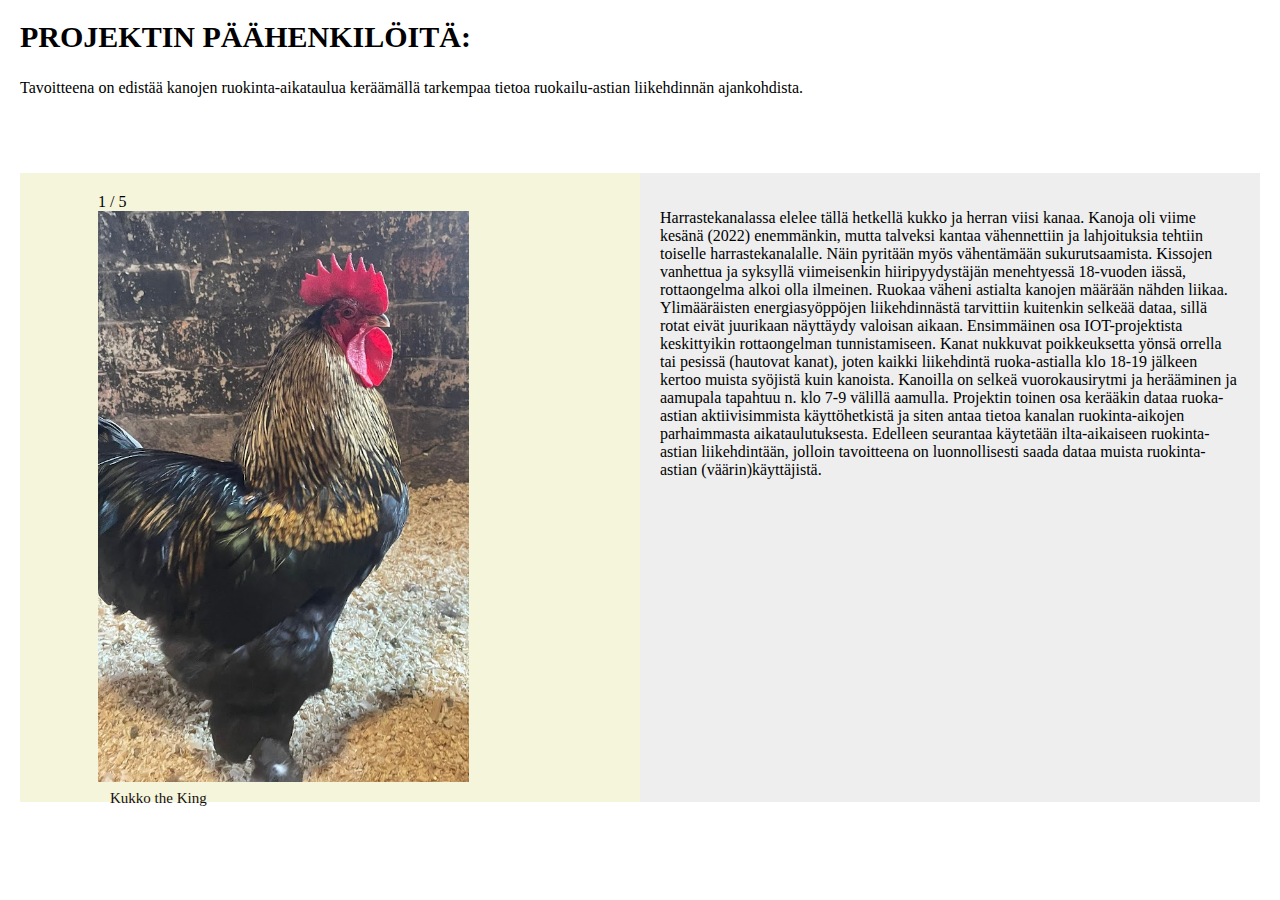
<file: Ruokinta-versio3/templates/nippeli.html>
<head>
    <meta charset="UTF-8">
    <title>Lisätietoa</title>
    <link rel="stylesheet" href="../static/css/nippeli.css">
</head>
<body>
    <div class="header">
        <h2>Projektin päähenkilöitä:</h2>
        <p>Tavoitteena on edistää kanojen 
            ruokinta-aikataulua keräämällä tarkempaa 
            tietoa ruokailu-astian liikehdinnän ajankohdista.</p>
        </div>
    <div class="navbar">
        <a href="/">Pääsivulle</a>
        </div>
    <div class="row">
        <div class="main">
            <div class="slideshow-container">
                <div class="mySlides fade">
                    <div class="numbertext">1 / 5</div>
                    <img src="../static/images/Kukko.jpeg" style="width:80%">
                    <div class="text">Kukko the King</div>
                </div>

                <div class="mySlides fade">
                    <div class="numbertext">2 / 5</div>
                    <img src="../static/images/Martta.jpeg" style="width:80%">
                    <div class="text">Martta ruoka-astialla</div>
                </div>

                <div class="mySlides fade">
                    <div class="numbertext">3 / 5</div>
                    <img src="../static/images/musti-tupsu.jpeg" style="width:80%">
                    <div class="text">Vanha Rouva Musti-Tupsu</div>
                </div>

                <div class="mySlides fade">
                    <div class="numbertext">4 / 5</div>
                    <img src="../static/images/tipu23.jpeg" style="width:80%">
                    <div class="text">Kevään 2023 Tipu "Turbo"</div>
                </div>

                <div class="mySlides fade">
                    <div class="numbertext">5 / 5</div>
                    <img src="../static/images/rat.png" style="width:60%" style="height:60%;">
                    <div class="text">Vastustaja the Rat</div>
                </div>

            </div>

                <div>
                    <span class="dot"></span> 
                    <span class="dot"></span> 
                    <span class="dot"></span> 
                    <span class="dot"></span>
                    <span class="dot"></span>
                </div>
        </div>

        
        <div class="side">
            <p>Harrastekanalassa elelee tällä hetkellä kukko ja herran viisi kanaa. 
            Kanoja oli viime kesänä (2022) enemmänkin, mutta talveksi kantaa vähennettiin ja 
            lahjoituksia tehtiin toiselle harrastekanalalle. Näin pyritään myös vähentämään
            sukurutsaamista. Kissojen vanhettua ja syksyllä viimeisenkin hiiripyydystäjän 
            menehtyessä 18-vuoden iässä, rottaongelma alkoi olla ilmeinen. Ruokaa väheni 
            astialta kanojen määrään nähden liikaa. Ylimääräisten energiasyöppöjen liikehdinnästä 
            tarvittiin kuitenkin selkeää dataa, sillä rotat eivät juurikaan näyttäydy 
            valoisan aikaan. Ensimmäinen osa IOT-projektista keskittyikin rottaongelman
            tunnistamiseen. Kanat nukkuvat poikkeuksetta yönsä orrella tai pesissä (hautovat kanat), joten kaikki liikehdintä 
            ruoka-astialla klo 18-19 jälkeen kertoo muista syöjistä kuin kanoista. Kanoilla on selkeä vuorokausirytmi ja 
            herääminen ja aamupala tapahtuu n. klo 7-9 välillä aamulla. Projektin toinen osa kerääkin dataa ruoka-astian 
            aktiivisimmista käyttöhetkistä ja siten antaa tietoa kanalan ruokinta-aikojen parhaimmasta aikataulutuksesta. 
            Edelleen seurantaa käytetään ilta-aikaiseen ruokinta-astian liikehdintään, jolloin tavoitteena on luonnollisesti saada 
            dataa muista ruokinta-astian (väärin)käyttäjistä.</p>
         </div>
    </div>
      
      
      <script> 
      let slideIndex = 0;
      showSlides();     
      function showSlides() {
          
              let i;
              let slides = document.getElementsByClassName("mySlides");
                let dots = document.getElementsByClassName("dot");
                for (i = 0; i < slides.length; i++) {
                  slides[i].style.display = "none";  
                }
                slideIndex++;
                if (slideIndex > slides.length) {slideIndex = 1}    
                for (i = 0; i < dots.length; i++) {
                  dots[i].className = dots[i].className.replace(" active", "");
                }
                slides[slideIndex-1].style.display = "table";  
                dots[slideIndex-1].className += " active";
                setTimeout(showSlides, 4000); // Change image every 4 seconds
              }       
      </script>
      
</body>
</html>
</file>
<file: Ruokinta-versio3/static/css/nippeli.css>
* {
  box-sizing: border-box;
}

body {
  font: Arial;
  margin: 20px;
}

.header h2 {
  font-size: 30px;
  font-weight: bold;
  text-transform: uppercase;
}

.navbar {
  color:#717171;
  background-repeat: repeat;
  background-position: center top;
  background-size: cover;
  padding: 30px;
}

/*nav ul {
    margin: 0;
    padding: 0;
    list-style: none;
    line-height: 1;
    display: flex;
    justify-content: space-around;
    align-items: center;
    text-align: center;
    height: 100%;
  }*/
  
.navbar a {
    margin: 20px;
    padding: 20px;
    
    display: none;
    color: #fff;
    text-decoration: none;
    font-size: 45px;
    font-weight: bold;
    text-transform: uppercase;
    
  }
  
.navbar a:hover {
    background: rgba(255,255,255,0.2);
  }
 
.row {
    display: flex;
    flex-wrap: wrap;
    width: 100%;
  }
  
.main {
    flex: 50%; 
    background-color: beige;
    padding: 20px;
  }
  
.side {
    flex: 50%;
    background-color: #eee;
    padding: 20px;
  }
  

.mySlides {
  display: none;
}

/* Slideshow container */
.slideshow-container {
  max-width: 80%;
  position: relative;
  margin: auto;
}

/* Caption text */
.text {
  color: #161010;
  font-size: 15px;
  padding: 8px 12px;
  position: absolute;
  border-top-right-radius: 0px;
  width: 100%;
  text-align: start;
}


/* The dots/bullets/indicatorsheight: 15px;
  width: 15px; */
.dot {
  
  margin: 0 2px;
  background-color: #35352d;
  border-radius: 50%;
  display: none;
  transition: background-color 0.5s ease;
}

.active {
  background-color: #717171;
}

.table {
  border-collapse: collapse;
  border: 2 px solid black;
}

.table th,
.table tr {
  border: 1px solid black;
  padding: 8px;
  text-align: center;
}

.table th {
  background-color: #eee;
}

/* Fading animation */
.fade {
  animation-name: fade;
  animation-duration: 4s;
}

@keyframes fade {
  from {opacity: .4} 
  to {opacity: 1}
}

/* On smaller screens, decrease text size */
@media screen and (max-width: 800px) {
  .row, .navbar, .text {
    flex-direction: column;
    font-size: 11px;  
  }
}
</file>
